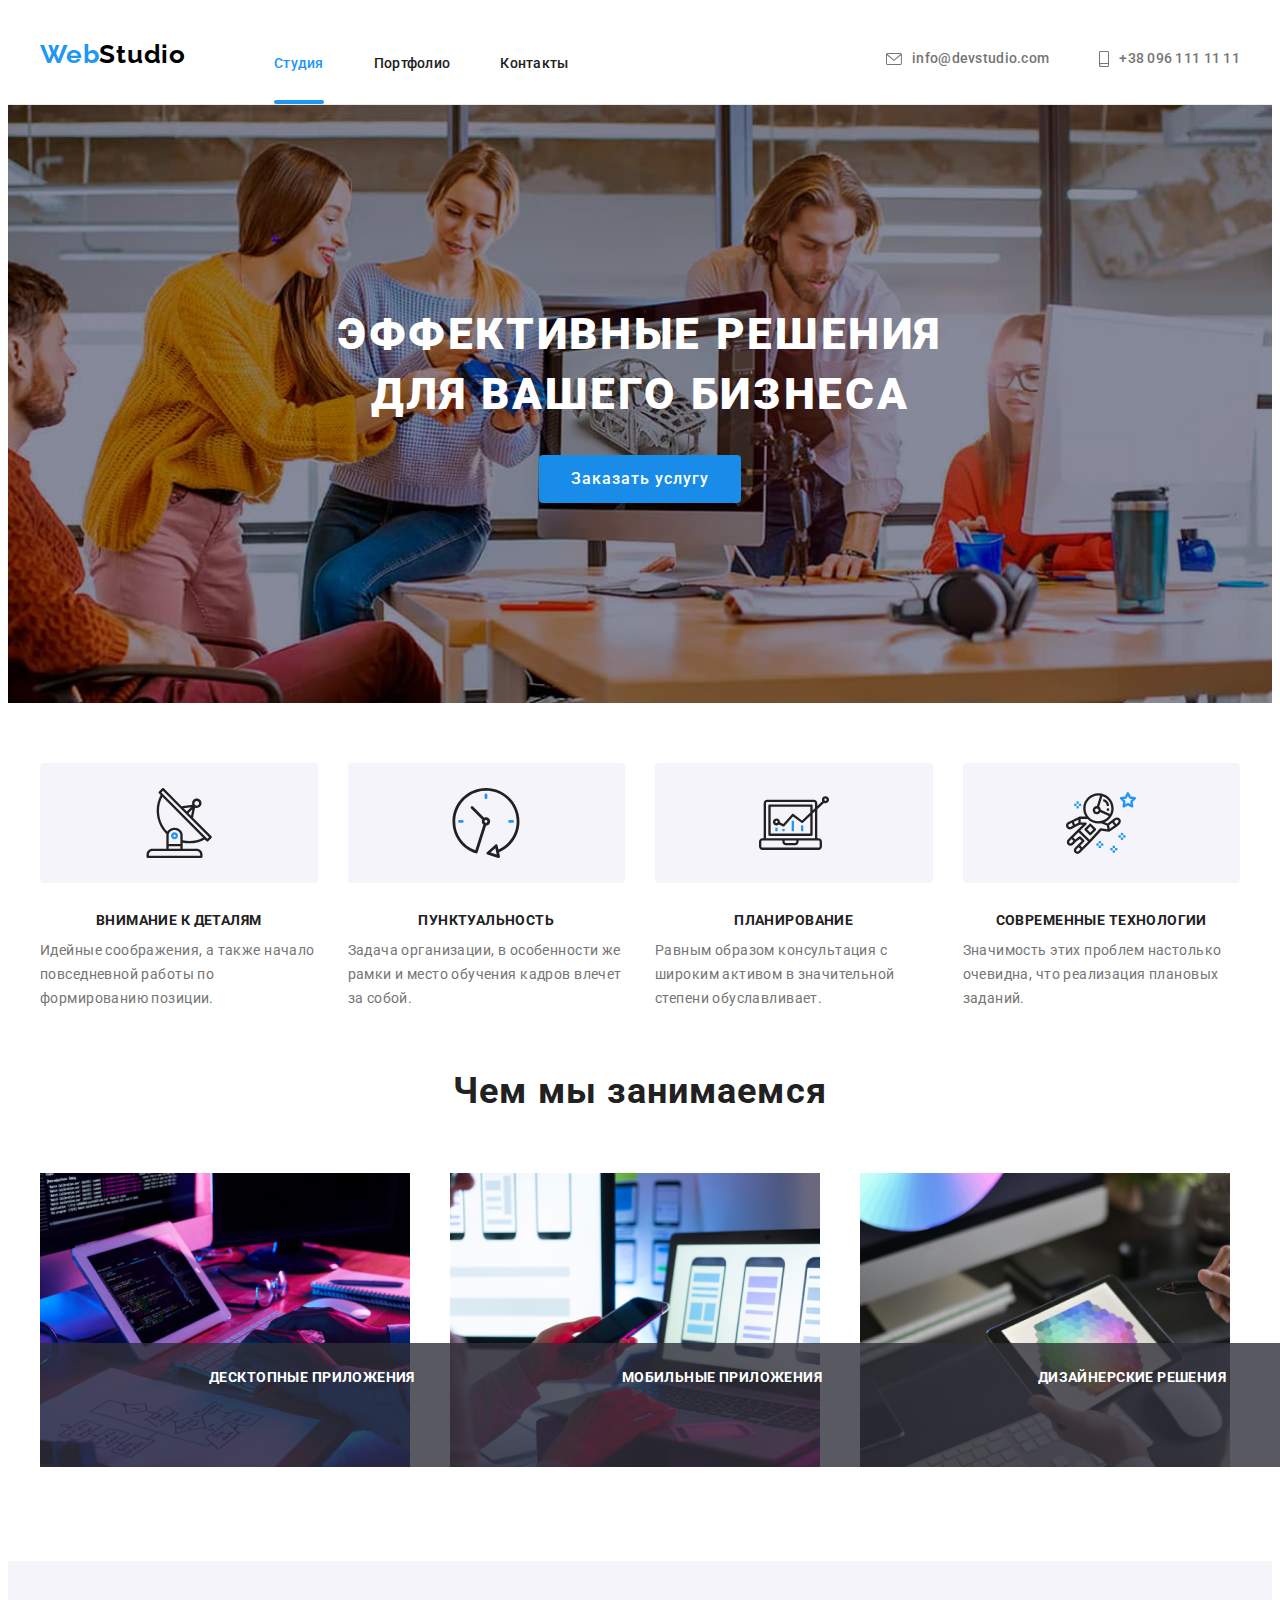
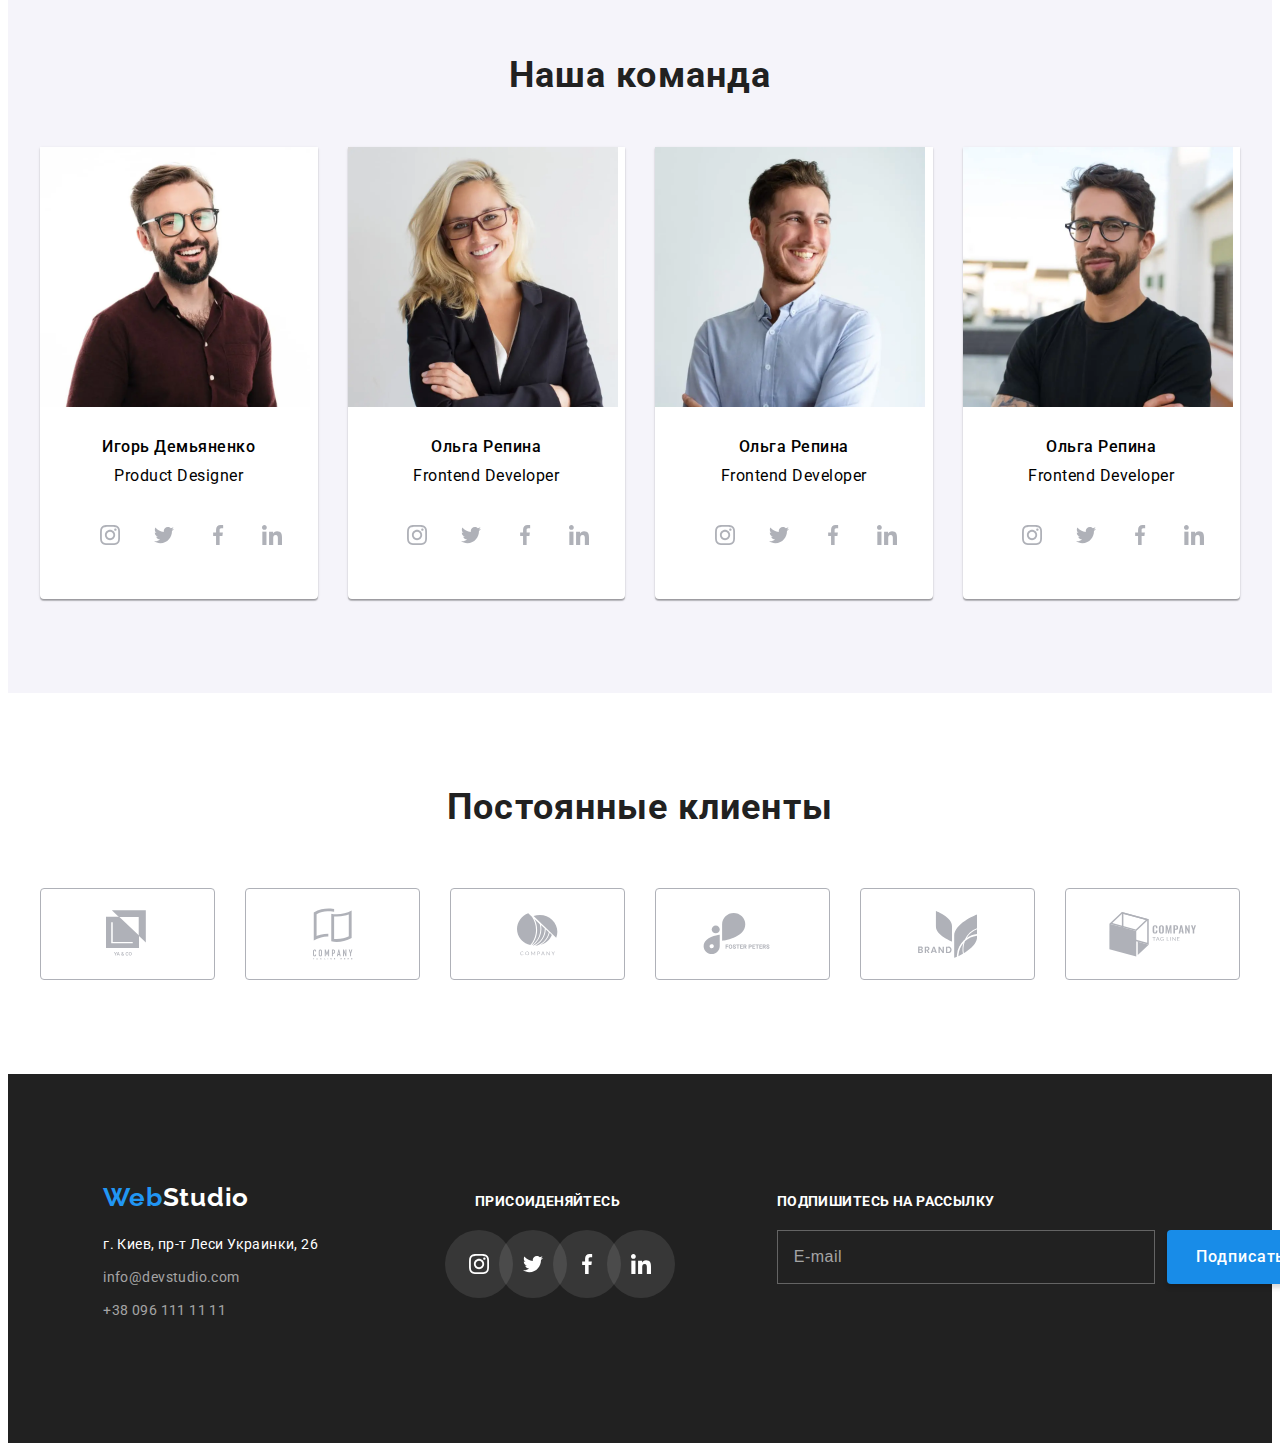
<file: index.html>
<!DOCTYPE html>
<html lang="ru">
<head>
    <meta charset="UTF-8">
    <meta http-equiv="X-UA-Compatible" content="IE=edge">
    <meta name="viewport" content="width=device-width, initial-scale=1.0">
    <title>Document</title>
    <link rel="preconnect" href="https://fonts.gstatic.com">
    <link href="https://fonts.googleapis.com/css2?family=Raleway:wght@700&family=Roboto:wght@400;500;700;900&display=swap"
        rel="stylesheet">
        <link rel="stylesheet" href="https://cdnjs.cloudflare.com/ajax/libs/modern-normalize/1.0.0/modern-normalize.min.css"
            integrity="sha512-ISS7cAi1PEhQ8jnbJpJZMd29NlhNj4AWYyLOSp2CE/CsHxTCu+r+t0D2yoJudVrd0/8fTVPUVDzY5Tvli75u/g=="
            crossorigin="anonymous" />
            <link rel="stylesheet" href="https://cdnjs.cloudflare.com/ajax/libs/animate.css/4.1.1/animate.min.css" />
        <link rel="stylesheet" href="./css/main.min.css">
</head>  
<body>
    <!--Header-->
    
    <header class="header">
        <div class="container ">
        <nav class="site-nav ">
            <a href="" lang="en" class="logo link"><span class="logo__acent-text">Web</span><span class="logo_light">Studio</span></a>

    <ul class="menu list">

        <li class="menu__item"><a class="menu__link link current active-link" href="">Студия</a></li>
        <li class="menu__item"><a class="menu__link link" href="./portfolio.html">Портфолио</a></li>
        <li class="menu__item"><a class="menu__link link" href="">Контакты</a></li>
    </ul>
    </nav>
    <button type="button" class="burger-btn" data-menu-button>
        <svg class="burger-btn__icon-menu">
            <use href="./images/svg/symbol-defs.svg#menu"></use>
        </svg>
    </button>
    <ul class="contact-list list">
        <li class="contact-list__item">
            <a class="contact-list__link link" href="mailto:info@devstudio.com">
                <svg class="contact-list__icon-mail">
                    <use href = "./images/svg/symbol-defs.svg#envelope"></use>
                </svg>
            info@devstudio.com
            </a>
        </li>
        <li class="contact-list__item">
            <a class="contact-list__link link" href="tel:+380961111111">
<svg class="contact-list__icon-tel">
    <use href = "./images/svg/symbol-defs.svg#smartphone"></use>
</svg>
+38 096 111 11 11
            </a>
        </li>
    </ul>
    </div>
    <div class="mobile-menu" data-menu >
        <button type="button" class="mobile-close-btn" data-menu-close>
            <svg class="mobile-close-btn__icon">
                <use href="./images/svg/symbol-defs.svg#close-button"></use>
            </svg>
        </button>
        <ul class="mobile-menu__list list">
            <li class="mobile-menu__item">
                <a href="" class="mobile-menu__link link">Студия</a>
            </li>
            <li class="mobile-menu__item">
                <a href="" class="mobile-menu__link link">Портфлио</a>
            </li>
            <li class="mobile-menu__item">
                <a href="" class="mobile-menu__link link">Контакты</a>
            </li>
            
        </ul>
        <ul class="mobile-contact-list list">
            <li class="mobile-contact-list__item">
                <a class="mobile-contact-list__link link"  href="tel:+380961111111">
                    
                    +38 096 111 11 11
                </a>
            </li>
            <li class="mobile-contact-list__item">
                <a class="mobile-contact-list__link_email link" href="mailto:info@devstudio.com">
                    
                info@devstudio.com
                </a>
            </li>
        </ul>
        <ul class="mobile-social-media list">
            <li class="mobile-social-media__item">
                <a href="" class="mobile-socila-media__link link">Instagram</a>
            </li>
            <li class="mobile-social-media__item">
                <a href="" class="mobile-socila-media__link link">Twitter</a>
            </li>
            <li class="mobile-social-media__item">
                <a href="" class="mobile-socila-media__link link">Facebook</a>
            </li>
            <li class="mobile-social-media__item">
                <a href="" class="mobile-socila-media__link link">Linkedin</a>
            </li>
        </ul>

    </div>
    </header>
    
    

    <!--main section-->
    <main class="main" >
        
    <section class="main-section overlay">
        <div class="main container">
        <h1 class="main-section__title">Эффективные решения  для вашего бизнеса  </h1>
        <button type="button" class="modal-btn" data-modal-open >Заказать услугу</button>
        </div>
    </section>


    <!--About features-->
   <section class="about">
        <div class="container">
        <ul class="about-list list">
            <li class="about-list__item">
<div class="icons">
    <svg class="antena icons_size">
        <use href="./images/svg/symbol-defs.svg#antena"></use>
    </svg>
</div>
                <h3 class="about-list__title">Внимание к деталям</h3>
                <p class="about-list__text">Идейные соображения, а также начало повседневной работы по формированию позиции.</p>
            </li>
            <li class="about-list__item">
<div class="icons" >
    <svg class="clock icons_size">
        <use href="./images/svg/symbol-defs.svg#clock"></use>
    </svg>
</div>
                <h3 class="about-list__title">Пунктуальность</h3>
                <p class="about-list__text">Задача организации, в особенности же рамки и место обучения кадров влечет за собой.</p>
            </li>
            <li class="about-list__item">
<div class="icons">
    <svg class="diagram icons_size">
        <use href="./images/svg/symbol-defs.svg#diagram"></use>
    </svg>
</div>
                <h3 class="about-list__title">Планирование</h3>
                 <p class="about-list__text">Равным образом консультация с широким активом в значительной степени обуславливает.</p>
            </li>
            <li class="about-list__item">
                <div class="icons">
                    <svg class="asrtronaut icons_size">
                        <use href="./images/svg/symbol-defs.svg#astronaut"></use>
                    </svg>
                </div>
                <h3 class="about-list__title">Современные технологии</h3>
                <p class="about-list__text">Значимость этих проблем настолько очевидна, что реализация плановых заданий.</p>
            </li>
        </ul>
        </div>
    </section>

        <!--About examples-->
        <section class="about-examples">
             <div class="container">
        <h2 class="about-examples__title second-title">Чем мы занимаемся</h2>
        <ul class="description-list list">
            <li class="description-list__item"><img src="./images/feature-1.jpg" alt="Печать текста на компьютре" width="370" height="294">
            <div class="description-list__text">Десктопные приложения</div>
            </li>
            <li class="description-list__item"><img src="./images/feature-2.jpg" alt="Тестирование на компьютере и на телефоне" width="370" height="294">
            <div class="description-list__text">Мобильные приложения</div>
            </li>
            <li class="description-list__item"><img src="./images/feature-3.png" alt="Выбор палитры цветов" width="370" height="294">
            <div class="description-list__text">Дизайнерские решения</div>
            </li>
        </ul>
        </div>
    </section>

    <!--Team-->
   <section class="team">
        <div class="container">
        <h2 class="second-title">Наша команда</h2>
        <ul class="team-list list">
            <li class="team-list__item">
                <picture>
                    <source srcset="./images/team/productdesigner-dt-@1x.webp 1x, ./images/team/productdesigner-dt-@2x.webp 2x"
                        media="(min-width: 1200px)" type="image/webp">
                    <source srcset="./images/team/productdesigner-dt-@1x.jpg 1x, ./images/team/productdesigner-dt-@2x.jpg 2x"
                        media="(min-width: 1200px)">
                    <source srcset="./images/team/productdesigner-tab-@1x.webp 1x, ./images/team/productdesigner-tab-@2x.webp 2x"
                        media="(min-width: 768px)" type="image/webp">
                    <source srcset="./images/team/productdesigner-tab-@1x.jpg 1x, ./images/team/productdesigner-tab-@2x.jpg 2x"
                        media="(min-width: 768px)">
                    <source srcset="./images/team/productdesigner-mob-@1x.webp 1x, ./images/team/productdesigner-mob-@2x.webp 2x"
                        media="(min-width: 480px)" type="image/webp">
                    <source srcset="./images/team/productdesigner-mob-@1x.jpg 1x, ./images/team/productdesigner-mob-@2x.jpg 2x"
                        media="(min-width: 480px)">
                    <img class="team-member" src="./images/team/productdesigner-orig.jpg" alt="фотография сотрудника">
                    </picture>
                                <div  class="text-wraper">
                <h3 class="text-wraper_title">Игорь Демьяненко</h3>
                <p class="text-wraper_position">Product Designer</p>
                 <ul  class="social-media list">
                     <li class="social-media__item">
                         <a href=""  class = "social-media__link link">
                             <svg class="social-media__icon">
                                 <use href = "./images/svg/symbol-defs.svg#instagram"></use>
                             </svg>
                         </a>
                     </li>
                     <li class="social-media__item">
                         <a href="" class = "social-media__link link">
                             <svg class="social-media__icon">
                                 <use href = "./images/svg/symbol-defs.svg#twitter"></use>
                             </svg>
                         </a>
                     </li>
                     <li class="social-media__item">
                         <a href="" class = "social-media__link link">
                             <svg class="social-media__icon">
                                 <use href = "./images/svg/symbol-defs.svg#facebook"></use>
                             </svg>
                         </a>
                     </li>
                     <li class="social-media__item">
                         <a href="" class = "social-media__link link">
                             <svg class="social-media__icon">
                                 <use href = "./images/svg/symbol-defs.svg#linkedin"></use>
                             </svg>
                         </a>
                     </li>
                 </ul>
                </div>
            </li>
            <li class="team-list__item">
                    <picture>
                        <source srcset="./images/team/frontenddeveloper-dt-@1x.webp 1x, ./images/team/frontenddeveloper-dt-@2x.webp 2x"
                            media="(min-width: 1200px)" type="image/webp">
                        <source srcset="./images/team/frontenddeveloper-dt-@1x.jpg 1x, ./images/team/frontenddeveloper-dt-@2x.jpg 2x"
                            media="(min-width: 1200px)">
                        <source srcset="./images/team/frontenddeveloper-tab-@1x.webp 1x, ./images/team/frontenddeveloper-tab-@2x.webp 2x"
                            media="(min-width: 768px)" type="image/webp">
                        <source srcset="./images/team/frontenddeveloper-tab-@1x.jpg 1x, ./images/team/frontenddeveloper-tab-@2x.jpg 2x"
                            media="(min-width: 768px)">
                        <source srcset="./images/team/frontenddeveloper-mob-@1x.webp 1x, ./images/team/frontenddeveloper-mob-@2x.webp 2x"
                            media="(min-width: 480px)" type="image/webp">
                        <source srcset="./images/team/frontenddeveloper-mob-@1x.jpg 1x, ./images/team/frontenddeveloper-mob-@2x.jpg 2x"
                            media="(min-width: 480px)">
                        <img class="team-member" src="./images/team/frontenddeveloper-orig.jpg" alt="фотография сотрудника">
                    </picture>
               
                <div class="text-wraper">
                <h3 class="text-wraper_title">Ольга Репина</h3>
                <p class="text-wraper_position">Frontend Developer</p>
                 <ul class="social-media list">
                     <li class="social-media__item">
                         <a href="" class = "social-media__link link">
                             <svg class = "social-media__icon">
                                 <use href = "./images/svg/symbol-defs.svg#instagram"></use>
                             </svg>
                         </a>
                     </li>
                     <li class="social-media__item">
                         <a href="" class = "social-media__link link">
                             <svg class = "social-media__icon">
                                 <use href = "./images/svg/symbol-defs.svg#twitter"></use>
                             </svg>
                         </a>
                     </li>
                     <li class="social-media__item">
                         <a href="" class = "social-media__link link">
                             <svg class = "social-media__icon">
                                 <use href = "./images/svg/symbol-defs.svg#facebook"></use>
                             </svg>
                         </a>
                     </li>
                     <li class="social-media__item">
                         <a href="" class = "social-media__link link">
                             <svg class = "social-media__icon">
                                 <use href = "./images/svg/symbol-defs.svg#linkedin"></use>
                             </svg>
                         </a>
                     </li>
                 </ul>
</div>
            </li>
            <li class="team-list__item">
                <picture>
                    <source srcset="./images/team/marketing-dt-@1x.webp 1x, ./images/team/marketing-dt-@2x.webp 2x"
                        media="(min-width: 1200px)" type="image/webp">
                    <source srcset="./images/team/marketing-dt-@1x.jpg 1x, ./images/team/marketing-dt-@2x.jpg 2x"
                        media="(min-width: 1200px)">
                    <source srcset="./images/team/marketing-tab-@1x.webp 1x, ./images/team/marketing-tab-@2x.webp 2x"
                        media="(min-width: 768px)" type="image/webp">
                    <source srcset="./images/team/marketing-tab-@1x.jpg 1x, ./images/team/marketing-tab-@2x.jpg 2x"
                        media="(min-width: 768px)">
                    <source srcset="./images/team/marketing-mob-@1x.webp 1x, ./images/team/marketing-mob-@2x.webp 2x"
                        media="(min-width: 480px)" type="image/webp">
                    <source srcset="./images/team/marketing-mob-@1x.jpg 1x, ./images/team/marketing-mob-@2x.jpg 2x"
                        media="(min-width: 480px)">
                    <img class="team-member" src="./images/team/marketing-orig.jpg" alt="фотография сотрудника">
                </picture>
                
                <div class="text-wraper">
                    <h3 class="text-wraper_title">Ольга Репина</h3>
                    <p class="text-wraper_position">Frontend Developer</p>
                    <ul class="social-media list">
                        <li class="social-media__item">
                            <a href="" class="social-media__link link">
                                <svg class="social-media__icon">
                                    <use href="./images/svg/symbol-defs.svg#instagram"></use>
                                </svg>
                            </a>
                        </li>
                        <li class="social-media__item">
                            <a href="" class="social-media__link link">
                                <svg class="social-media__icon">
                                    <use href="./images/svg/symbol-defs.svg#twitter"></use>
                                </svg>
                            </a>
                        </li>
                        <li class="social-media__item">
                            <a href="" class="social-media__link link">
                                <svg class="social-media__icon">
                                    <use href="./images/svg/symbol-defs.svg#facebook"></use>
                                </svg>
                            </a>
                        </li>
                        <li class="social-media__item">
                            <a href="" class="social-media__link link">
                                <svg class="social-media__icon">
                                    <use href="./images/svg/symbol-defs.svg#linkedin"></use>
                                </svg>
                            </a>
                        </li>
                    </ul>
                </div>
            </li>
            <li class="team-list__item">
                <picture>
                    <picture>
                        <source srcset="./images/team/ui-dt-@1x.webp 1x, ./images/team/ui-dt-@2x.webp 2x" media="(min-width: 1200px)"
                            type="image/webp">
                        <source srcset="./images/team/ui-dt-@1x.jpg 1x, ./images/team/ui-dt-@2x.jpg 2x" media="(min-width: 1200px)">
                        <source srcset="./images/team/ui-tab-@1x.webp 1x, ./images/team/ui-tab-@2x.webp 2x" media="(min-width: 768px)"
                            type="image/webp">
                        <source srcset="./images/team/ui-tab-@1x.jpg 1x, ./images/team/ui-tab-@2x.jpg 2x" media="(min-width: 768px)">
                        <source srcset="./images/team/ui-mob-@1x.webp 1x, ./images/team/ui-mob-@2x.webp 2x" media="(min-width: 480px)"
                            type="image/webp">
                        <source srcset="./images/team/ui-mob-@1x.jpg 1x, ./images/team/ui-mob-@2x.jpg 2x" media="(min-width: 480px)">
                        <img class="team-member" src="./images/team/marketing-orig.jpg" alt="фотография сотрудника">
                    </picture>
                
            <div class="text-wraper">
                <h3 class="text-wraper_title">Ольга Репина</h3>
                <p class="text-wraper_position">Frontend Developer</p>
                <ul class="social-media list">
                    <li class="social-media__item">
                        <a href="" class="social-media__link link">
                            <svg class="social-media__icon">
                                <use href="./images/svg/symbol-defs.svg#instagram"></use>
                            </svg>
                        </a>
                    </li>
                    <li class="social-media__item">
                        <a href="" class="social-media__link link">
                            <svg class="social-media__icon">
                                <use href="./images/svg/symbol-defs.svg#twitter"></use>
                            </svg>
                        </a>
                    </li>
                    <li class="social-media__item">
                        <a href="" class="social-media__link link">
                            <svg class="social-media__icon">
                                <use href="./images/svg/symbol-defs.svg#facebook"></use>
                            </svg>
                        </a>
                    </li>
                    <li class="social-media__item">
                        <a href="" class="social-media__link link">
                            <svg class="social-media__icon">
                                <use href="./images/svg/symbol-defs.svg#linkedin"></use>
                            </svg>
                        </a>
                    </li>
                </ul>
            </div>
            </li>
        </ul>
        </div>
    </section>

    <!--Clients-->
    <section class="clients">
            <div class="container">
                <h2 class="second-title">Постоянные клиенты</h2>
                <ul class="clients-list list">
                    <li class="clients-list__item">
                        <a href="" class="clients-list__link">
                            <svg class="clients-list__icon-one common">
                                <use href = "./images/svg/symbol-defs.svg#logo-one"></use>
                            </svg>
                        </a>
                    </li>
                    <li class="clients-list__item">
                        <a href="" class="clients-list__link">
                            <svg class="clients-list__icon-two common">
                                <use href = "./images/svg/symbol-defs.svg#logo-second"></use>
                            </svg>
                        </a>
                    </li>
                    <li class="clients-list__item">
                        <a href="" class="clients-list__link">
                            <svg class="clients-list__icon-three common">
                                <use href = "./images/svg/symbol-defs.svg#logo-third"></use>
                            </svg>
                        </a>
                    </li>
                    <li class="clients-list__item">
                        <a href="" class="clients-list__link">
                            <svg class="clients-list__icon-four common">
                                <use href = "./images/svg/symbol-defs.svg#logo-fourth"></use>
                            </svg>
                        </a>
                    </li>
                    <li class="clients-list__item">
                        <a href="" class="clients-list__link">
                            <svg class="clients-list__icon-five common">
                                <use href = "./images/svg/symbol-defs.svg#logo-fifth"></use>
                            </svg>
                        </a>
                    </li>
                    <li class="clients-list__item">
                        <a href="" class="clients-list__link">
                            <svg class="clients-list__icon-six common">
                                <use href = "./images/svg/symbol-defs.svg#logo-six"></use>
                            </svg>
                        </a>
                    </li>
                </ul>


       </div>

    </section>
    </main>

    <!--Footer-->
    <footer class="footer">
        <div class="container footer__container">
            <div class="footer-wraper contact">
    <a href="" lang="en" class="logo link"><span class="logo__acent-text">Web</span><span class="logo_dark">Studio</span></a>
        <address>
             <ul class="address-list list">
             <li class="address-list__item location">г. Киев, пр-т Леси Украинки, 26</li>    
            <li class="address-list__item" ><a class="address-list__link link"  href="mailto:info@devstudio.com">info@devstudio.com</a></li>
            <li class="address-list__item" ><a class="address-list__link link" href="tel:+380961111111">+38 096 111 11 11</a></li>
         </ul>
        </address>
        </div>
        <div class="footer-wraper footer__social">
            <p class="invitation">Присоиденяйтесь</p>
            <ul class="social-media list">
                <li class="social-media__item">
                    <a href="" class="social-media__link">
<svg class="social-media__icon footer-icon">
    <use href = "./images/svg/symbol-defs.svg#instagram"></use>
</svg>
                </a>
            </li>
                <li class="social-media__item">
                    <a href="" class="social-media__link">
<svg class="social-media__icon footer-icon">
    <use href = "./images/svg/symbol-defs.svg#twitter"></use>
</svg>
                </a>
            </li>
                <li class="social-media__item">
                    <a href="" class="social-media__link">
<svg class="social-media__icon footer-icon">
    <use href = "./images/svg/symbol-defs.svg#facebook"></use>
</svg>
                </a>
            </li >
                <li class="social-media__item">
                    <a href="" class="social-media__link">
<svg class="social-media__icon footer-icon">
    <use href = "./images/svg/symbol-defs.svg#linkedin"></use>
</svg>
                </a>
            </li>
            </ul>

        </div>
        
        <div class="footer-form-wraper">
            <b class="invitation">Подпишитесь на рассылку</b>
            <form class="sign">
                <div class="sign-wraper">
                    <input type="email" name="email" class="sign-email" placeholder="E-mail">
                <button type="submit" class="sign-btn modal-btn">Подписаться
                    <svg class="send-icon">
                        <use href="./images/svg/symbol-defs.svg#send"></use>
                    </svg>
                </button>
                </div>
            
                
             </form>
        </div>
        </div>
    </footer>
   <div class="backdrop is-hidden" data-modal >
        <div class="modal">
            <b class="form-tittle">Оставьте свои данные, мы вам перезвоним</b>
            <form class="modal-form" autocomplete="off">
                <label class="modal-form-lable form-text">Имя
                <span class="modal-input-wraper">
                    <input type="text" name="user-name" class="modal-form-input" required minlength="2">
                    <svg class="input-icon">
                        <use href="./images/svg/symbol-defs.svg#name"></use>
                    </svg>
                </span>
                  </label>
                <label  class="modal-form-lable form-text">Телефон
                    <span class="modal-input-wraper">
                        <input type="tel" name="user-phone" class="modal-form-input" pattern="[0-9]{3}-[0-9]{3}-[0-9]{2}-[0-9]{2}"
                            title="096-111-11-11">
                        <svg class="input-icon">
                            <use href="./images/svg/symbol-defs.svg#phone"></use>
                        </svg>
                    </span>
                         </label>
                <label class="modal-form-lable form-text">Почта
                    <span class="modal-input-wraper">
                        <input type="email" name="user-mail" class="modal-form-input" required>
                        <svg class="input-icon">
                            <use href="./images/svg/symbol-defs.svg#email"></use>
                        </svg>
                    </span>
                            </label>
                <label class="modal-form-lable form-text">Комментарий
                    <textarea name="comment"  class="modal-form-massage" placeholder="Введите текст"></textarea>
                </label>
                <input type="checkbox" name="user-term" id="user-term" class="modal-form-check visually-hidden">
                <label for="user-term" class="modal-form-check-desc">
                    Соглашаюсь с рассылкой и принимаю &nbsp; <a href = "" class="check-link">Условия договора</a>
                </label>
                <button type ="submit" class="modal-btn">Отправить</button>
            </form>
            <button type="button" class="close-button" data-modal-close >
                <svg class="close-button-icon">
                    <use href = "./images/svg/symbol-defs.svg#close-button" ></use>
                </svg>
            </button>
        </div>
    </div>
    
<script src="./js/modal.js"></script>
<script src="./js/mobile-menu.js"></script>

</body>
</html>
</file>
<file: css/main.min.css>
.social-media,
.close-button,
.modal-form-check-desc,
.mobile-social-media {
  display: -webkit-box;
  display: -ms-flexbox;
  display: flex;
  -webkit-box-align: center;
  -ms-flex-align: center;
  align-items: center;
}
:root {
  --brand-color: #212121;
  --color-text: #757575;
  --acent-color: #2196f3;
  --animate-link: color 250ms cubic-bezier(0.4, 0, 0.2, 1);
  --animate-icon: fill 250ms cubic-bezier(0.4, 0, 0.2, 1);
  --animate-filters: color 250ms cubic-bezier(0.4, 0, 0.2, 1),
    background-color 250ms cubic-bezier(0.4, 0, 0.2, 1),
    box-shadow 250ms cubic-bezier(0.4, 0, 0.2, 1);
  --animate-button: color 250ms cubic-bezier(0.4, 0, 0.2, 1),
    background-color 250ms cubic-bezier(0.4, 0, 0.2, 1);
}
.visually-hidden {
  position: absolute;
  width: 1px;
  height: 1px;
  margin: -1px;
  padding: 0;
  overflow: hidden;
  border: 0;
  clip: rect(0 0 0 0);
}
body {
  font-family: Roboto, sans-serif;
}
.link {
  text-decoration: none;
}
.list {
  list-style: none;
  font-style: normal;
  margin: 0;
  padding: 0;
}
h1,
h2,
h3,
h4,
h5,
h6,
p {
  margin: 0;
}
img {
  display: block;
}
.container {
  width: 100%;
  padding-left: 15px;
  padding-right: 15px;
}
.header .container {
  display: -webkit-box;
  display: -ms-flexbox;
  display: flex;
  -webkit-box-align: center;
  -ms-flex-align: center;
  align-items: center;
  -webkit-box-pack: justify;
  -ms-flex-pack: justify;
  justify-content: space-between;
}
@media screen and (min-width: 480px) {
  .container {
    width: 480px;
    margin: 0 auto;
  }
}
@media screen and (min-width: 768px) {
  .container {
    width: 768px;
  }
}
@media screen and (min-width: 1200px) {
  .container {
    width: 1200px;
  }
}
.second-title {
  font-weight: 700;
  font-size: 36px;
  line-height: 1.16;
  text-align: center;
  letter-spacing: 0.03em;
  color: var(--brand-color);
}
.team .second-title {
  margin-bottom: 50px;
}
.modal-btn {
  display: inline-block;
  text-align: center;
  min-width: 200px;
  padding: 10px 32px 10px 32px;
  font-family: inherit;
  font-weight: 500;
  font-size: 16px;
  line-height: 1.8;
  letter-spacing: 0.06em;
  color: #ffffff;
  cursor: pointer;
  background-color: #188ce8;
  -webkit-box-shadow: 0px 4px 4px rgba(0, 0, 0, 0.15);
  box-shadow: 0px 4px 4px rgba(0, 0, 0, 0.15);
  border-radius: 4px;
  border: none;
  -webkit-transition: var(--animate-button);
  transition: var(--animate-button);
}
.modal-form .modal-btn {
  -ms-flex-item-align: center;
  -ms-grid-row-align: center;
  align-self: center;
}
.modal-btn:hover,
.modal-btn:focus {
  background-color: #2196f3;
  color: #ffffff;
}
.social-media {
  -webkit-box-pack: justify;
  -ms-flex-pack: justify;
  justify-content: space-between;
  min-width: 30px;
}
.social-media__item {
  -webkit-box-align: center;
  -ms-flex-align: center;
  align-items: center;
}
.social-media__link {
  display: inline-block;
  -webkit-box-align: center;
  -ms-flex-align: center;
  align-items: center;
  width: 44px;
  height: 44px;
  padding: 12px;
  border-radius: 50%;
  cursor: pointer;
  -webkit-transition: background-color 250ms cubic-bezier(0.4, 0, 0.2, 1);
  transition: background-color 250ms cubic-bezier(0.4, 0, 0.2, 1);
}
.social-media__link:hover,
.social-media__link:focus {
  background-color: var(--acent-color);
}
.social-media__icon {
  width: 20px;
  height: 20px;
  fill: #afb1b8;
  -webkit-transition: var(--animate-icon);
  transition: var(--animate-icon);
}
.social-media__link:hover .social-media__icon,
.social-media__link:focus .social-media__icon {
  fill: #ffffff;
}
.logo {
  font-family: Raleway, sans-serif;
  font-weight: 700;
  font-size: 26px;
  line-height: 1.2;
  letter-spacing: 0.03em;
}
.footer .logo {
  display: inline-block;
}
.logo__acent-text {
  color: #2196f3;
}
.logo_light {
  color: #000000;
}
.logo_dark {
  color: #ffffff;
}
.backdrop {
  position: fixed;
  top: 0;
  left: 0;
  width: 100vw;
  height: 100vh;
  background-color: rgba(0, 0, 0, 0.2);
  -webkit-transition: opacity 500ms cubic-bezier(0.4, 0, 0.2, 1);
  transition: opacity 500ms cubic-bezier(0.4, 0, 0.2, 1);
  opacity: 1;
}
.backdrop.is-hidden {
  opacity: 0;
}
.backdrop.is-hidden .modal {
  -webkit-transform: rotate(360deg) translate(-50%, -50%);
  transform: rotate(360deg) translate(-50%, -50%);
}
.modal {
  position: absolute;
  top: 50%;
  left: 50%;
  width: 320px;
  padding: 40px 40px;
  background: #ffff;
  border-radius: 4px;
  -webkit-box-shadow: 0px 1px 3px rgba(0, 0, 0, 0.12),
    0px 1px 1px rgba(0, 0, 0, 0.14), 0px 2px 1px rgba(0, 0, 0, 0.2);
  box-shadow: 0px 1px 3px rgba(0, 0, 0, 0.12), 0px 1px 1px rgba(0, 0, 0, 0.14),
    0px 2px 1px rgba(0, 0, 0, 0.2);
  -webkit-transform: rotate(0deg) translate(-50%, -50%);
  transform: rotate(0deg) translate(-50%, -50%);
  -webkit-transform-origin: right;
  transform-origin: right;
  -webkit-transition: -webkit-transform 1000ms cubic-bezier(0.4, 0, 0.2, 1);
  transition: -webkit-transform 1000ms cubic-bezier(0.4, 0, 0.2, 1);
  transition: transform 1000ms cubic-bezier(0.4, 0, 0.2, 1);
  transition: transform 1000ms cubic-bezier(0.4, 0, 0.2, 1),
    -webkit-transform 1000ms cubic-bezier(0.4, 0, 0.2, 1);
}
.is-hidden {
  opacity: 0;
  pointer-events: none;
}
@media screen and (min-width: 460px) {
  .modal {
    left: 50%;
    width: 450px;
    height: 609px;
  }
}
@media screen and (min-width: 1200px) {
  .modal {
    width: 528px;
    height: 581px;
  }
}
.form-tittle {
  display: block;
  font-size: 20px;
  line-height: 23px;
  text-align: center;
  letter-spacing: 0.03em;
  color: var(--brand-color);
  text-align: center;
  margin-bottom: 12px;
}
.close-button-icon {
  width: 18px;
  height: 18px;
  fill: #000000;
}
.close-button:hover .close-button-icon,
.close-button:focus .close-button-icon {
  fill: var(--acent-color);
}
.close-button {
  position: absolute;
  -webkit-box-pack: center;
  -ms-flex-pack: center;
  justify-content: center;
  top: 8px;
  right: 8px;
  width: 30px;
  height: 30px;
  border-radius: 50%;
  background-color: #fff;
  border: 1px solid rgba(0, 0, 0, 0.1);
  cursor: pointer;
  -webkit-transition: var(--animate-icon);
  transition: var(--animate-icon);
}
.close-button:hover,
.close-button:focus {
  color: var(--acent-color);
}
.modal-form-input {
  width: 100%;
  height: 40px;
  border: 1px solid rgba(33, 33, 33, 0.2);
  -webkit-box-sizing: border-box;
  box-sizing: border-box;
  border-radius: 4px;
  padding-left: 42px;
  -webkit-transition: border-color 250ms cubic-bezier(0.4, 0, 0.2, 1);
  transition: border-color 250ms cubic-bezier(0.4, 0, 0.2, 1);
}
.modal-form-input:focus {
  outline: none;
  background-color: none;
  border-color: var(--acent-color);
}
.modal-form-input:focus + .input-icon {
  fill: var(--acent-color);
}
.modal-form {
  display: -webkit-box;
  display: -ms-flexbox;
  display: flex;
  -webkit-box-orient: vertical;
  -webkit-box-direction: normal;
  -ms-flex-direction: column;
  flex-direction: column;
}
.modal-input-wraper {
  display: block;
  position: relative;
  margin-top: 4px;
}
.modal-form-lable {
  margin-bottom: 10px;
}
.input-icon {
  width: 18px;
  height: 18px;
  position: absolute;
  top: 50%;
  left: 12px;
  -webkit-transform: translateY(-50%);
  transform: translateY(-50%);
  -webkit-transition: var(--animate-icon);
  transition: var(--animate-icon);
}
.modal-form-massage {
  width: 100%;
  height: 120px;
  border: 1px solid rgba(33, 33, 33, 0.2);
  -webkit-box-sizing: border-box;
  box-sizing: border-box;
  border-radius: 4px;
  padding: 12px 16px;
  resize: none;
  margin-top: 4px;
  -webkit-transition: border-color 250ms cubic-bezier(0.4, 0, 0.2, 1);
  transition: border-color 250ms cubic-bezier(0.4, 0, 0.2, 1);
}
.modal-form-massage::-webkit-input-placeholder {
  font-weight: 400;
  font-size: 14px;
  line-height: 1.16;
  letter-spacing: 0.01em;
  color: rgba(117, 117, 117, 0.5);
}
.modal-form-massage:-ms-input-placeholder {
  font-weight: 400;
  font-size: 14px;
  line-height: 1.16;
  letter-spacing: 0.01em;
  color: rgba(117, 117, 117, 0.5);
}
.modal-form-massage::-ms-input-placeholder {
  font-weight: 400;
  font-size: 14px;
  line-height: 1.16;
  letter-spacing: 0.01em;
  color: rgba(117, 117, 117, 0.5);
}
.modal-form-massage::placeholder {
  font-weight: 400;
  font-size: 14px;
  line-height: 1.16;
  letter-spacing: 0.01em;
  color: rgba(117, 117, 117, 0.5);
}
.modal-form-massage:focus {
  outline: none;
  border-color: var(--acent-color);
}
.form-text {
  font-weight: 400;
  font-size: 12px;
  line-height: 1.16;
  letter-spacing: 0.01em;
  color: var(--color-text);
}
.modal-form-check-desc {
  font-weight: normal;
  font-size: 14px;
  line-height: 1.71;
  letter-spacing: 0.03em;
  color: var(--color-text);
  margin-top: 20px;
  margin-bottom: 30px;
}
.modal-form-check-desc::before {
  content: "";
  display: block;
  width: 16px;
  height: 15px;
  border: 1px solid #212121;
  border-radius: 2px;
  cursor: pointer;
  margin-right: 8px;
  -webkit-transition: background-color 250ms cubic-bezier(0.4, 0, 0.2, 1);
  transition: background-color 250ms cubic-bezier(0.4, 0, 0.2, 1);
}
.modal-form-check:checked + .modal-form-check-desc::before {
  background-color: var(--acent-color);
  background-image: url(../images/svg/check-icon.svg);
  background-position: center;
  background-repeat: no-repeat;
  border: transparent;
}
.modal-form-check:focus + .modal-form-check-desc::before {
  border: 2px solid var(--acent-color);
}
.check-link {
  color: var(--acent-color);
}
@media screen and (min-width: 480px) {
  .modal-form-check-desc {
    font-size: 12px;
    line-height: 1.16;
  }
}
.header {
  width: 100%;
  padding-top: 16px;
  padding-bottom: 16px;
  border-bottom: 1px solid #ececec;
}
.menu {
  display: none;
}
.contact-list {
  display: none;
}
.logo {
  font-size: 24px;
  line-height: 1.16;
}
.burger-btn {
  background-color: transparent;
  border: none;
  padding: 0;
}
.burger-btn__icon-menu {
  width: 40px;
  height: 40px;
}
.burger-btn__icon-menu:hover,
.burger-btn__icon-menu:focus {
  fill: var(--acent-color);
}
.mobile-menu {
  position: fixed;
  top: 0;
  left: 50%;
  width: 100vw;
  max-width: 480px;
  height: 100vh;
  padding: 48px 40px;
  background-color: #fff;
  -webkit-transform: translateY(-100%) translateX(-50%);
  transform: translateY(-100%) translateX(-50%);
  overflow: hidden;
  -webkit-transition: -webkit-transform 250ms cubic-bezier(0.4, 0, 0.2, 1);
  transition: -webkit-transform 250ms cubic-bezier(0.4, 0, 0.2, 1);
  transition: transform 250ms cubic-bezier(0.4, 0, 0.2, 1);
  transition: transform 250ms cubic-bezier(0.4, 0, 0.2, 1),
    -webkit-transform 250ms cubic-bezier(0.4, 0, 0.2, 1);
}
.mobile-menu__link {
  font-weight: 500;
  font-size: 40px;
  line-height: 1.17;
  text-align: center;
  letter-spacing: 0.02em;
  color: var(--brand-color);
  cursor: pointer;
}
.mobile-menu__link:hover,
.mobile-menu__link:focus {
  color: var(--acent-color);
}
.mobile-menu__item:not(:last-child) {
  margin-bottom: 32px;
}
.mobile-menu__item:last-child {
  margin-bottom: 302px;
}
.is-open {
  -webkit-transform: translateY(0) translateX(-50%);
  transform: translateY(0) translateX(-50%);
}
.mobile-contact-list__link {
  font-weight: 500;
  font-size: 34px;
  line-height: 40px;
  letter-spacing: 0.02em;
  color: var(--color-text);
}
.mobile-contact-list__link:hover,
.mobile-contact-list__link:focus {
  color: var(--acent-color);
}
.mobile-contact-list__link_email {
  font-size: 24px;
  font-weight: 500;
  line-height: 1.16;
  letter-spacing: 0.02em;
  color: var(--color-text);
}
.mobile-contact-list__link_email:hover,
.mobile-contact-list__link_email:focus {
  color: var(--acent-color);
}
.mobile-contact-list__item:not(:last-child) {
  margin-bottom: 32px;
}
.mobile-close-btn {
  position: absolute;
  top: 10px;
  right: 15px;
  border: none;
  background-color: transparent;
  padding: 0;
}
.mobile-close-btn__icon {
  width: 40px;
  height: 40px;
}
.mobile-close-btn__icon:hover,
.mobile-close-btn__icon:focus {
  fill: var(--acent-color);
}
.mobile-social-media {
  margin-top: 64px;
}
.mobile-social-media__item:not(:last-child)::after {
  content: "";
  width: 22px;
  height: 0px;
  margin: 0 10px;
  border: 1px solid rgba(33, 33, 33, 0.2);
  -webkit-transform: rotate(90deg);
  transform: rotate(90deg);
}
.mobile-social-media__item {
  font-weight: 500;
  font-size: 18px;
  line-height: 1.22;
  letter-spacing: 0.02em;
  color: var(--acent-color);
}
.mobile-social-media__link {
  color: var --acent-color;
}
@media screen and (min-width: 768px) {
  .burger-btn {
    display: none;
  }
  .mobile-menu {
    display: none;
  }
  .menu {
    display: block;
  }
  .contact-list {
    display: block;
  }
  .header {
    display: -webkit-box;
    display: -ms-flexbox;
    display: flex;
    -webkit-box-align: center;
    -ms-flex-align: center;
    align-items: center;
    -webkit-box-pack: justify;
    -ms-flex-pack: justify;
    justify-content: space-between;
    border-bottom: 1px solid #ececec;
    padding-bottom: 0;
  }
  .site-nav {
    display: -webkit-box;
    display: -ms-flexbox;
    display: flex;
    -webkit-box-align: center;
    -ms-flex-align: center;
    align-items: center;
  }
  .menu {
    display: -webkit-box;
    display: -ms-flexbox;
    display: flex;
    -webkit-box-align: center;
    -ms-flex-align: center;
    align-items: center;
    margin-left: 88px;
  }
  .menu__item {
    position: relative;
  }
  .menu__item:not(:last-child) {
    margin-right: 50px;
  }
  .menu__link {
    padding-top: 32px;
    padding-bottom: 32px;
    display: block;
    font-weight: 500;
    font-size: 14px;
    line-height: 1.14;
    letter-spacing: 0.02em;
    color: var(--brand-color);
    -webkit-transition: var(--animate-link);
    transition: var(--animate-link);
  }
  .menu__link:hover,
  .menu__link:focus {
    color: var(--acent-color);
  }
  .menu__link.current {
    color: var(--acent-color);
  }
  .active-link::after {
    content: "";
    position: absolute;
    bottom: 0;
    left: 0;
    width: 100%;
    height: 4px;
    background-color: var(--acent-color);
    border-radius: 2px;
  }
  .contact-list__item {
    font-weight: 500;
    font-size: 14px;
    line-height: 1.14;
    letter-spacing: 0.02em;
    -webkit-box-align: center;
    -ms-flex-align: center;
    align-items: center;
  }
  .contact-list__item:not(:last-child) {
    margin-bottom: 10px;
  }
  .contact-list__link {
    display: -webkit-box;
    display: -ms-flexbox;
    display: flex;
    -webkit-box-align: center;
    -ms-flex-align: center;
    align-items: center;
    color: var(--color-text);
    -webkit-transition: var(--animate-link);
    transition: var(--animate-link);
  }
  .contact-list__link:hover,
  .contact-list__link:focus {
    color: var(--acent-color);
  }
  .contact-list__icon-mail {
    fill: var(--color-text);
    width: 16px;
    height: 12px;
    margin-right: 10px;
    -webkit-transform: var(--animate-icon);
    transform: var(--animate-icon);
  }
  .contact-list__link:hover .contact-list__icon-mail,
  .contact-list__link:focus .contact-list__icon-mail {
    fill: currentColor;
  }
  .contact-list__icon-tel {
    fill: var(--color-text);
    width: 10px;
    height: 16px;
    margin-right: 10px;
    -webkit-transform: var(--animate-icon);
    transform: var(--animate-icon);
  }
  .contact-list__link:hover .contact-list__icon-tel,
  .contact-list__link:focus .contact-list__icon-tel {
    fill: currentColor;
  }
}
@media screen and (min-width: 1200px) {
  .contact-list {
    display: -webkit-box;
    display: -ms-flexbox;
    display: flex;
  }
  .contact-list__item:first-child {
    margin-right: 50px;
  }
}
.main-section {
  padding: 200px 15px;
  text-align: center;
}
.main-section__title {
  font-weight: 900;
  font-size: 26px;
  line-height: 1.62;
  text-align: center;
  letter-spacing: 0.06em;
  text-transform: uppercase;
  color: #ffffff;
  margin: auto;
  margin-bottom: 30px;
}
.overlay {
  max-width: 480px;
  margin: 0 auto;
  background-color: #2f303a;
  background-image: -webkit-gradient(
      linear,
      left top,
      left bottom,
      from(rgba(47, 48, 58, 0.4)),
      to(rgba(47, 48, 58, 0.4))
    ),
    url(../images/hero/bg-img-mob@1x.jpg);
  background-image: linear-gradient(
      to bottom,
      rgba(47, 48, 58, 0.4),
      rgba(47, 48, 58, 0.4)
    ),
    url(../images/hero/bg-img-mob@1x.jpg);
  background-repeat: no-repeat;
  background-position: center;
  background-size: cover;
}
@media (min-device-pixel-ratio: 2),
  (-webkit-min-device-pixel-ratio: 2),
  (min-resolution: 192dpi),
  (min-resolution: 2dppx) {
  .overlay {
    background-image: url("../images/hero/bg-img-mob@2x.jpg");
  }
}
@media screen and (min-width: 768px) {
  .overlay {
    max-width: 1199px;
    background-image: url("../images/hero/bg-img-tab@1x.jpg");
  }
  .main-section__title {
    max-width: 360px;
    margin-bottom: 30px;
    margin: 0 auto;
    text-align: center;
    letter-spacing: 0.06em;
    text-transform: uppercase;
    color: #ffffff;
    font-family: "Roboto", sans-serif;
    font-size: 26px;
    line-height: 1.62;
    font-weight: 900;
    margin-bottom: 30px;
  }
}
@media screen and (min-width: 768px) and (min-width: 1200px) {
  .overlay {
    max-width: 1600px;
    background-image: url("../images/hero/bg-img-dt@1x.jpg");
  }
  .main-section__title {
    font-size: 44px;
    line-height: 1.36;
    letter-spacing: 0.06em;
    text-align: center;
    text-transform: uppercase;
    max-width: 696px;
    margin: 0 auto 30px;
  }
}
@media screen and (min-width: 768px) and (min-device-pixel-ratio: 2),
  screen and (min-width: 768px) and (-webkit-min-device-pixel-ratio: 2),
  screen and (min-width: 768px) and (min-resolution: 192dpi),
  screen and (min-width: 768px) and (min-resolution: 2dppx) {
  .overlay {
    background-image: url("../images/hero/bg-img-dt@2x.jpg");
  }
}
.about {
  padding-top: 60px;
  padding-bottom: 60px;
}
.about-list__title {
  margin-bottom: 10px;
  font-weight: 700;
  font-size: 14px;
  line-height: 1.14;
  letter-spacing: 0.03em;
  text-transform: uppercase;
  color: var(--brand-color);
  text-align: center;
}
.about-list__text {
  font-size: 14px;
  line-height: 1.71;
  letter-spacing: 0.03em;
  color: var(--color-text);
  min-width: 270px;
}
@media screen and (min-width: 768px) {
  .about-list {
    display: -webkit-box;
    display: -ms-flexbox;
    display: flex;
    -ms-flex-wrap: wrap;
    flex-wrap: wrap;
    margin: -15px;
  }
  .about-list__item {
    margin: 15px;
    width: calc((100% - 4 * 15px) / 2);
  }
}
@media screen and (max-width: 767px) {
  .about-list__item:not(:last-child) {
    margin-bottom: 30px;
  }
}
.icons {
  border-radius: 4px;
  background-color: #f5f4fa;
  display: -webkit-box;
  display: -ms-flexbox;
  display: flex;
  -webkit-box-align: center;
  -ms-flex-align: center;
  align-items: center;
  -webkit-box-pack: center;
  -ms-flex-pack: center;
  justify-content: center;
  height: 120px;
  margin-bottom: 30px;
}
.icons_size {
  width: 70px;
  height: 70px;
}
@media screen and (min-width: 1200px) {
  .about-list {
    display: -webkit-box;
    display: -ms-flexbox;
    display: flex;
    -ms-flex-wrap: nowrap;
    flex-wrap: nowrap;
  }
}
@media screen and (max-width: 1199px) {
  .about-examples {
    display: none;
  }
}
@media screen and (min-width: 1200px) {
  .about-examples {
    display: block;
  }
}
.about-examples {
  padding-bottom: 94px;
}
.about-examples__title {
  margin-bottom: 50px;
}
.description-list {
  display: -webkit-box;
  display: -ms-flexbox;
  display: flex;
  margin-left: -30px;
  margin-top: -30px;
}
.description-list__item {
  position: relative;
  margin-left: 30px;
  margin-top: 30px;
  -ms-flex-preferred-size: calc(100% / 3 - 30px);
  flex-basis: calc(100% / 3 - 30px);
}
.description-list__text {
  position: absolute;
  bottom: 0;
  left: 0;
  width: 100%;
  height: 70px;
  background-color: rgba(47, 48, 58, 0.8);
  font-weight: 700;
  font-size: 14px;
  line-height: 1.14;
  text-align: center;
  letter-spacing: 0.03em;
  text-transform: uppercase;
  color: #ffffff;
  padding: 27px 82px;
}
.team {
  margin: 0 auto;
  background-color: #f5f4fa;
  padding-bottom: 60px;
  padding-top: 60px;
}
.team-member {
  width: 100%;
}
.team-list__item {
  -webkit-box-shadow: 0px 1px 3px rgba(0, 0, 0, 0.12),
    0px 1px 1px rgba(0, 0, 0, 0.14), 0px 2px 1px rgba(0, 0, 0, 0.2);
  box-shadow: 0px 1px 3px rgba(0, 0, 0, 0.12), 0px 1px 1px rgba(0, 0, 0, 0.14),
    0px 2px 1px rgba(0, 0, 0, 0.2);
  border-radius: 0px 0px 4px 4px;
  background-color: #ffffff;
}
.text-wraper {
  padding: 30px 32px;
  text-align: center;
}
.text-wraper_title {
  font-weight: 500;
  color: var(--title-text-color);
  font-size: 16px;
  line-height: 1.19;
  margin-bottom: 10px;
  letter-spacing: 0.03em;
}
.text-wraper_position {
  font-size: 16px;
  line-height: 1.19;
  text-align: center;
  letter-spacing: 0.03em;
  color: var(--secondary-text-color);
  margin-bottom: 16px;
}
.social-media {
  display: -webkit-box;
  display: -ms-flexbox;
  display: flex;
  -webkit-box-pack: center;
  -ms-flex-pack: center;
  justify-content: center;
  margin-bottom: 24px;
}
.social-media__item {
  width: 44px;
  height: 44px;
}
.social-media__item:not(:last-child) {
  margin-right: 10px;
}
@media screen and (max-width: 767px) {
  .team-list__item:not(:last-child) {
    margin-bottom: 30px;
  }
}
@media screen and (min-width: 768px) {
  .team-list {
    display: -webkit-box;
    display: -ms-flexbox;
    display: flex;
    -ms-flex-wrap: wrap;
    flex-wrap: wrap;
    text-align: center;
    margin-left: -30px;
    margin-top: -30px;
  }
  .team-list__item {
    -ms-flex-preferred-size: calc(100% / 2 - 30px);
    flex-basis: calc(100% / 2 - 30px);
    margin-left: 30px;
    margin-top: 30px;
  }
}
@media screen and (min-width: 768px) and (min-width: 1200px) {
  .team-member {
    width: 270px;
  }
  .team {
    padding-top: 94px;
    padding-bottom: 94px;
  }
  .team__item {
    -ms-flex-preferred-size: calc(100% / 4 - 30px);
    flex-basis: calc(100% / 4 - 30px);
    margin-left: 30px;
    margin-top: 30px;
  }
  .team-list {
    -ms-flex-wrap: nowrap;
    flex-wrap: nowrap;
  }
}
.clients {
  padding-top: 60px;
  padding-bottom: 60px;
}
.second-title {
  margin-bottom: 60px;
}
.clients-list {
  display: -webkit-box;
  display: -ms-flexbox;
  display: flex;
  -ms-flex-wrap: wrap;
  flex-wrap: wrap;
  -webkit-box-pack: center;
  -ms-flex-pack: center;
  justify-content: center;
  -webkit-box-align: center;
  -ms-flex-align: center;
  align-items: center;
  margin: -15px;
}
.clients-list__link {
  display: -webkit-box;
  display: -ms-flexbox;
  display: flex;
  -webkit-box-pack: center;
  -ms-flex-pack: center;
  justify-content: center;
  -webkit-box-align: center;
  -ms-flex-align: center;
  align-items: center;
}
.clients-list__item {
  display: -webkit-box;
  display: -ms-flexbox;
  display: flex;
  -webkit-box-pack: center;
  -ms-flex-pack: center;
  justify-content: center;
  -webkit-box-align: center;
  -ms-flex-align: center;
  align-items: center;
  margin: 15px;
  width: calc((100% - 4 * 15px) / 2);
  height: 90px;
  border: 1px solid #afb1b8;
  border-radius: 4px;
  -webkit-transition: border 250ms cubic-bezier(0.4, 0, 0.2, 1);
  transition: border 250ms cubic-bezier(0.4, 0, 0.2, 1);
}
.clients-list__item:hover,
.clients-list__item:focus {
  border: 1px solid var(--acent-color);
}
.clients-list__icon-one {
  width: 44px;
  height: 49px;
}
.clients-list__icon-two {
  width: 40px;
  height: 52px;
}
.clients-list__icon-three {
  width: 41px;
  height: 43px;
}
.clients-list__icon-four {
  width: 80px;
  height: 42px;
}
.clients-list__icon-five {
  width: 59px;
  height: 47px;
}
.clients-list__icon-six {
  width: 88px;
  height: 45px;
}
.common {
  fill: #afb1b8;
  -webkit-transition: var(--animate-icon);
  transition: var(--animate-icon);
}
.clients-list__link:hover .common,
.clients-list__link:focus .common {
  fill: var(--acent-color);
}
@media screen and (min-width: 768px) {
  .clients-list__item {
    width: calc((100% - 6 * 15px) / 3);
    margin: 15px;
  }
}
@media screen and (min-width: 1200px) {
  .clients {
    padding-top: 94px;
    padding-bottom: 94px;
  }
  .clients-list {
    -ms-flex-wrap: nowrap;
    flex-wrap: nowrap;
  }
  .clients-list__item {
    width: calc((100% - 12 * 15px) / 6);
  }
}
.footer {
  padding-top: 60px;
  padding-bottom: 60px;
  background: var(--brand-color);
}
.footer__container {
  display: block;
  -webkit-box-align: baseline;
  -ms-flex-align: baseline;
  align-items: baseline;
}
.footer-wraper {
  margin-bottom: 60px;
  text-align: center;
}
.logo {
  margin-bottom: 20px;
  display: inline-block;
}
.address-list__item:not(:last-child) {
  margin-bottom: 8px;
}
.location {
  font-weight: 400;
  font-size: 14px;
  line-height: 1.7;
  letter-spacing: 0.03em;
  color: #ffffff;
}
.address-list__link {
  text-decoration: none;
  color: rgba(255, 255, 255, 0.6);
  font-weight: 400;
  font-size: 14px;
  line-height: 1.7;
  letter-spacing: 0.03em;
}
.invitation {
  text-align: center;
  display: block;
  margin-bottom: 20px;
  font-weight: 700;
  font-size: 14px;
  line-height: 1.14;
  letter-spacing: 0.03em;
  text-transform: uppercase;
  color: #ffffff;
}
.social-media {
  display: -webkit-box;
  display: -ms-flexbox;
  display: flex;
  -webkit-box-align: center;
  -ms-flex-align: center;
  align-items: center;
  -webkit-box-pack: center;
  -ms-flex-pack: center;
  justify-content: center;
}
.social-media__item:not(:last-child) {
  margin-right: 10px;
}
.social-media__link {
  display: -webkit-box;
  display: -ms-flexbox;
  display: flex;
  -webkit-box-align: center;
  -ms-flex-align: center;
  align-items: center;
  -webkit-box-pack: center;
  -ms-flex-pack: center;
  justify-content: center;
  width: 44px;
  height: 44px;
  border-radius: 50%;
  background: rgba(255, 255, 255, 0.1);
  -webkit-transition: background-color 250ms cubic-bezier(0.4, 0, 0.2, 1);
  transition: background-color 250ms cubic-bezier(0.4, 0, 0.2, 1);
}
.footer-icon {
  fill: #ffffff;
  width: 20px;
  height: 20px;
  -webkit-transition: fill 250ms cubic-bezier(0.4, 0, 0.2, 1);
  transition: fill 250ms cubic-bezier(0.4, 0, 0.2, 1);
}
.invitation {
  text-align: center;
  margin-bottom: 20px;
  font-weight: 700;
  font-size: 14px;
  line-height: 1.14;
  letter-spacing: 0.03em;
  text-transform: uppercase;
  color: #ffffff;
}
.sign {
  text-align: center;
}
.sign-email {
  padding-left: 16px;
  color: #ffffff;
  width: 100%;
  height: 50px;
  margin-bottom: 20px;
  border: 1px solid rgba(255, 255, 255, 0.3);
  background-color: transparent;
}
.sign-email::-webkit-input-placeholder {
  font-weight: 400;
  font-size: 16px;
  line-height: 1.25;
  letter-spacing: 0.03em;
  color: rgba(255, 255, 255, 0.6);
}
.sign-email:-ms-input-placeholder {
  font-weight: 400;
  font-size: 16px;
  line-height: 1.25;
  letter-spacing: 0.03em;
  color: rgba(255, 255, 255, 0.6);
}
.sign-email::-ms-input-placeholder {
  font-weight: 400;
  font-size: 16px;
  line-height: 1.25;
  letter-spacing: 0.03em;
  color: rgba(255, 255, 255, 0.6);
}
.sign-email::placeholder {
  font-weight: 400;
  font-size: 16px;
  line-height: 1.25;
  letter-spacing: 0.03em;
  color: rgba(255, 255, 255, 0.6);
}
.sign-btn {
  margin: 0 auto;
  display: -webkit-box;
  display: -ms-flexbox;
  display: flex;
  -webkit-box-align: center;
  -ms-flex-align: center;
  align-items: center;
  padding: 10px 29px;
}
.send-icon {
  display: block;
  width: 24px;
  height: 24px;
  margin-left: 10px;
}
@media screen and (min-width: 768px) {
  .footer__container {
    display: -webkit-box;
    display: -ms-flexbox;
    display: flex;
    -webkit-box-orient: horizontal;
    -webkit-box-direction: normal;
    -ms-flex-direction: row;
    flex-direction: row;
    -ms-flex-wrap: wrap;
    flex-wrap: wrap;
    -webkit-box-align: baseline;
    -ms-flex-align: baseline;
    align-items: baseline;
    -ms-flex-pack: distribute;
    justify-content: space-around;
  }
  .footer__social {
    padding: 0;
  }
  .footer-form-wraper {
    margin-top: 60px;
  }
}
@media screen and (min-width: 1200px) {
  .footer .container {
    max-width: 1200px;
  }
  .contact {
    text-align: inherit;
    padding-bottom: 0px;
  }
  .logo {
    font-weight: 700;
    font-size: 26px;
    line-height: 1.19;
    letter-spacing: 0.03em;
  }
  .address-list__item:not(:last-child) {
    margin-bottom: 9px;
  }
  .footer-social {
    display: block;
    padding-bottom: 0px;
    margin-left: 70px;
  }
  .footer-form-wraper {
    display: -webkit-box;
    display: -ms-flexbox;
    display: flex;
    -webkit-box-orient: vertical;
    -webkit-box-direction: normal;
    -ms-flex-direction: column;
    flex-direction: column;
    width: 400px;
    margin-top: 60px;
  }
  .sign-email {
    width: 358px;
    margin-bottom: 0px;
  }
  .sign-btn {
    margin-left: 12px;
  }
  .sign {
    display: -webkit-box;
    display: -ms-flexbox;
    display: flex;
    -webkit-box-pack: justify;
    -ms-flex-pack: justify;
    justify-content: space-between;
  }
  .sign-wraper {
    display: -webkit-inline-box;
    display: -ms-inline-flexbox;
    display: inline-flex;
  }
  .invitation {
    text-align: inherit;
  }
}
/*# sourceMappingURL=main.min.css.map */
</file>
